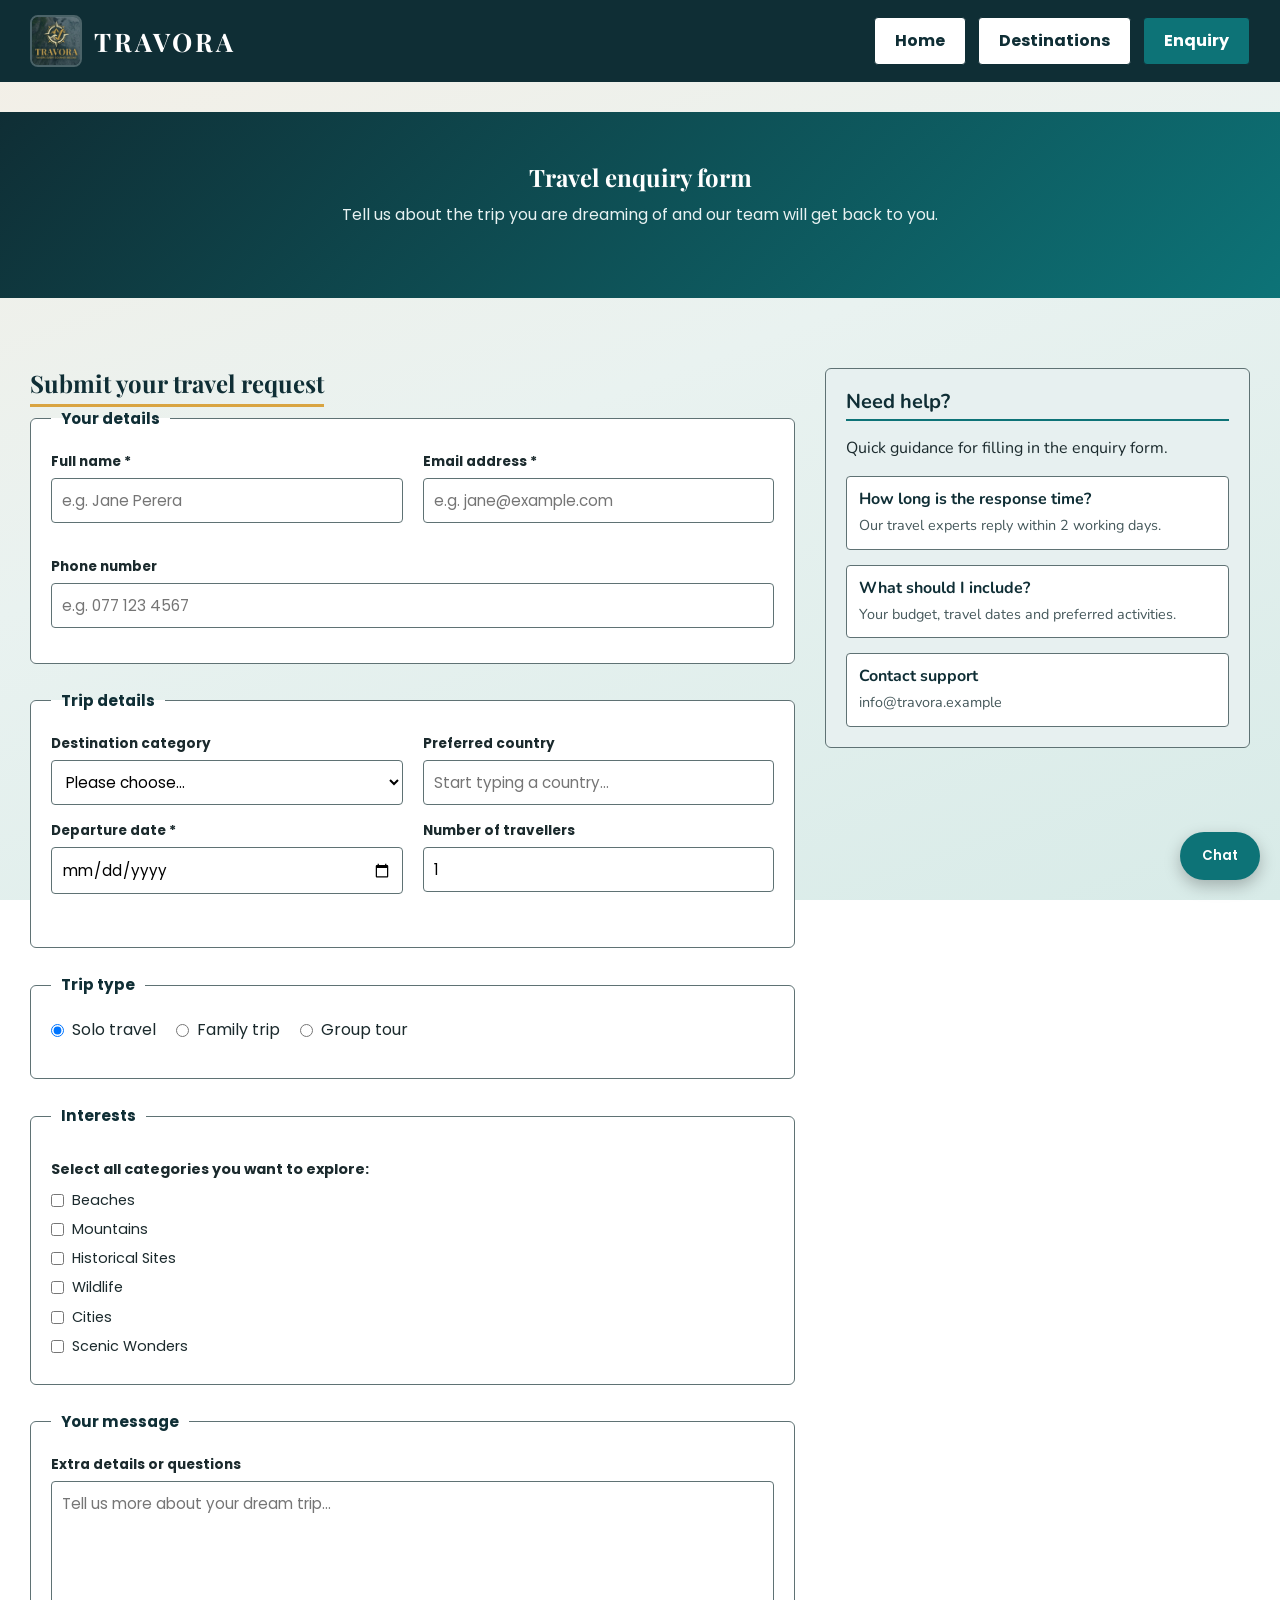
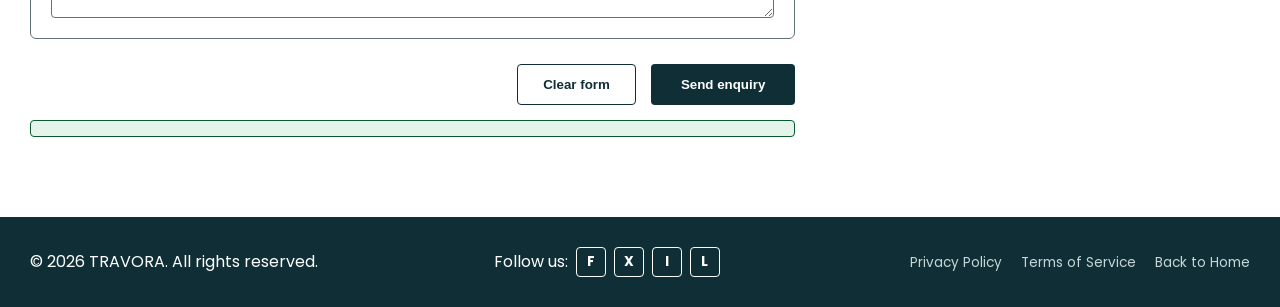
<file: enquiry.html>
<!DOCTYPE html>
<html lang="en">
<head>
    <meta charset="UTF-8">
    <meta name="viewport" content="width=device-width, initial-scale=1.0">
    <title>TRAVORA - Travel Enquiry</title>
    <link rel="preconnect" href="https://fonts.googleapis.com">
    <link rel="preconnect" href="https://fonts.gstatic.com" crossorigin>
    <link href="https://fonts.googleapis.com/css2?family=Playfair+Display:wght@600;700;900&family=Poppins:wght@300;400;500;600&family=Nunito:wght@400;600;700&display=swap" rel="stylesheet">
    <link rel="stylesheet" href="global.css">
    <link rel="stylesheet" href="style.css">
</head>
<body>

    <a href="#main-content" class="skip-link">Skip to main content</a>

    <header>
        <div class="logo-container">
            <img class="logo" src="images/logo.jpg" alt="TRAVORA logo">
            <span class="site-name">TRAVORA</span>
        </div>
        <nav aria-label="Main Navigation">
            <ul class="nav-links">
                <li><a href="index.html" class="nav-btn">Home</a></li>
                <li><a href="destinations.html" class="nav-btn">Destinations</a></li>
                <li><a href="enquiry.html" class="nav-btn active">Enquiry</a></li>
            </ul>
        </nav>
    </header>

    <main id="main-content">

        <section class="promo-banner" aria-labelledby="enquiry-heading">
            <h1 id="enquiry-heading">Travel enquiry form</h1>
            <p>Tell us about the trip you are dreaming of and our team will get back to you.</p>
        </section>

        <div class="form-layout-container">

            <!-- ===== LEFT: the enquiry form ===== -->
            <section class="form-section" aria-labelledby="form-heading">
                <h2 id="form-heading">Submit your travel request</h2>

                <!-- novalidate turns OFF the browser's HTML5 validation, so ALL
                     checking is done by JavaScript (coursework rule). -->
                <form action="#" method="post" id="enquiry-form" novalidate>

                    <!-- GROUP 1: Personal details -->
                    <fieldset class="form-group">
                        <legend>Your details</legend>

                        <div class="form-row">
                            <!-- Element type 1: text input -->
                            <div class="input-field-block">
                                <label for="fullname">Full name *</label>
                                <input type="text" id="fullname" name="fullname"
                                       placeholder="e.g. Jane Perera"
                                       aria-describedby="fullname-error">
                                <span class="error-msg" id="fullname-error"></span>
                            </div>

                            <!-- Element type 2: email address (kept as text so no HTML5 check) -->
                            <div class="input-field-block">
                                <label for="email">Email address *</label>
                                <input type="text" id="email" name="email"
                                       placeholder="e.g. jane@example.com"
                                       aria-describedby="email-error">
                                <span class="error-msg" id="email-error"></span>
                            </div>
                        </div>

                        <div class="form-row">
                            <!-- Element type 3: telephone -->
                            <div class="input-field-block">
                                <label for="phone">Phone number</label>
                                <input type="tel" id="phone" name="phone"
                                       placeholder="e.g. 077 123 4567">
                            </div>
                        </div>
                    </fieldset>

                    <!-- GROUP 2: Trip details -->
                    <fieldset class="form-group">
                        <legend>Trip details</legend>

                        <div class="form-row">
                            <!-- Element type 4: drop-down select -->
                            <div class="input-field-block">
                                <label for="category">Destination category</label>
                                <select id="category" name="category">
                                    <option value="">Please choose...</option>
                                    <option value="beaches">Beaches</option>
                                    <option value="mountains">Mountains</option>
                                    <option value="historical">Historical Sites</option>
                                    <option value="wildlife">Wildlife</option>
                                    <option value="cities">Cities</option>
                                    <option value="scenic">Scenic Wonders</option>
                                </select>
                            </div>

                            <!-- Element type 5: text input with datalist suggestions -->
                            <div class="input-field-block">
                                <label for="country">Preferred country</label>
                                <input type="text" id="country" name="country"
                                       list="countries" placeholder="Start typing a country...">
                                <datalist id="countries"></datalist>
                            </div>
                        </div>

                        <div class="form-row">
                            <!-- Element type 6: date input -->
                            <div class="input-field-block">
                                <label for="depart">Departure date *</label>
                                <input type="date" id="depart" name="depart"
                                       aria-describedby="depart-error">
                                <span class="error-msg" id="depart-error"></span>
                            </div>

                            <!-- Element type 7: number input -->
                            <div class="input-field-block">
                                <label for="travellers">Number of travellers</label>
                                <input type="number" id="travellers" name="travellers" value="1" step="1">
                            </div>
                        </div>
                    </fieldset>

                    <!-- GROUP 3: Trip type (radio buttons - choose one) -->
                    <fieldset class="form-group">
                        <legend>Trip type</legend>
                        <div class="form-row">
                            <!-- Element type 8: radio buttons -->
                            <div class="choice-row">
                                <input type="radio" id="solo" name="triptype" value="solo" checked>
                                <label for="solo">Solo travel</label>
                            </div>
                            <div class="choice-row">
                                <input type="radio" id="family" name="triptype" value="family">
                                <label for="family">Family trip</label>
                            </div>
                            <div class="choice-row">
                                <input type="radio" id="group" name="triptype" value="group">
                                <label for="group">Group tour</label>
                            </div>
                        </div>
                    </fieldset>

                    <!-- GROUP 4: Interests (checkboxes - choose any) -->
                    <fieldset class="form-group">
                        <legend>Interests</legend>
                        <div class="checkbox-group-block">
                            <p class="checkbox-title">Select all categories you want to explore:</p>
                            <!-- Element type 9: checkboxes -->
                            <label class="checkbox-label" for="i-beach">
                                <input type="checkbox" id="i-beach" name="interest-beach" value="beaches">
                                Beaches
                            </label>
                            <label class="checkbox-label" for="i-mountain">
                                <input type="checkbox" id="i-mountain" name="interest-mountain" value="mountains">
                                Mountains
                            </label>
                            <label class="checkbox-label" for="i-history">
                                <input type="checkbox" id="i-history" name="interest-history" value="historical">
                                Historical Sites
                            </label>
                            <label class="checkbox-label" for="i-wildlife">
                                <input type="checkbox" id="i-wildlife" name="interest-wildlife" value="wildlife">
                                Wildlife
                            </label>
                            <label class="checkbox-label" for="i-cities">
                                <input type="checkbox" id="i-cities" name="interest-cities" value="cities">
                                Cities
                            </label>
                            <label class="checkbox-label" for="i-scenic">
                                <input type="checkbox" id="i-scenic" name="interest-scenic" value="scenic">
                                Scenic Wonders
                            </label>
                        </div>
                    </fieldset>

                    <!-- GROUP 5: Message -->
                    <fieldset class="form-group">
                        <legend>Your message</legend>
                        <!-- Element type 10: textarea -->
                        <div class="input-field-block full-width">
                            <label for="message">Extra details or questions</label>
                            <textarea id="message" name="message" rows="5"
                                      placeholder="Tell us more about your dream trip..."></textarea>
                        </div>
                    </fieldset>

                    <div class="form-actions">
                        <button type="reset" class="reset-btn">Clear form</button>
                        <button type="submit" class="submit-btn">Send enquiry</button>
                    </div>

                    <!-- JavaScript writes the success message here.
                         role="status" + aria-live tell screen readers to announce it. -->
                    <p class="success-msg" id="form-success" role="status" aria-live="polite"></p>

                </form>
            </section>

            <!-- ===== RIGHT: help sidebar ===== -->
            <aside class="sidebar-block" aria-labelledby="sidebar-heading">
                <h2 id="sidebar-heading">Need help?</h2>
                <p>Quick guidance for filling in the enquiry form.</p>

                <div class="faq-card">
                    <h3>How long is the response time?</h3>
                    <p>Our travel experts reply within 2 working days.</p>
                </div>
                <div class="faq-card">
                    <h3>What should I include?</h3>
                    <p>Your budget, travel dates and preferred activities.</p>
                </div>
                <div class="faq-card">
                    <h3>Contact support</h3>
                    <p>info@travora.example</p>
                </div>
            </aside>

        </div>

    </main>

    <footer>
        <div class="footer-left">
            <p>&copy; 2026 TRAVORA. All rights reserved.</p>
        </div>
        <div class="footer-socials">
            <span>Follow us:</span>
            <a href="#" class="social-box" aria-label="Facebook">F</a>
            <a href="#" class="social-box" aria-label="X">X</a>
            <a href="#" class="social-box" aria-label="Instagram">I</a>
            <a href="#" class="social-box" aria-label="LinkedIn">L</a>
        </div>
        <div class="footer-links">
            <a href="#">Privacy Policy</a>
            <a href="#">Terms of Service</a>
            <a href="index.html">Back to Home</a>
        </div>
    </footer>

    <button type="button" id="to-top" class="to-top" aria-label="Back to top">&uarr;</button>

    <div id="chatbot-root"></div>

    <!-- Runs the custom JavaScript form validation -->
    <script src="countries.js"></script>
    <script src="validation.js"></script>
    <script src="chatbot.js"></script>
    <script src="interactive.js"></script>
</body>
</html>
</file>
<file: global.css>
/* ==========================================================
   GLOBAL STYLESHEET  (shared by every page for consistency)
   Coursework: this is the "Global CSS file ... to maintain a
   consistent style" required by the brief.
   ========================================================== */

/* ---- 1. Reset: remove the browser's default spacing ---- */
* {
    margin: 0;
    padding: 0;
    box-sizing: border-box;
}

/* ---- 2. Colour palette (kept in one place with variables) ----
   Colours chosen for strong contrast (checked against WCAG AA). */
:root {
    --primary-dark: #0f2e35;   /* deep teal-navy: header, footer, buttons */
    --primary: #0d7377;        /* teal accent */
    --primary-hover: #0a5a5d;  /* darker teal for hover */
    --accent: #d9a441;         /* warm gold accent for an elegant touch */
    --bg-page: #f6f8f8;        /* very light page background */
    --bg-light: #e7f0f0;       /* light panels */
    --surface: #ffffff;        /* cards / inputs */
    --text: #1b2a2d;           /* near-black body text (high contrast) */
    --text-muted: #45585b;     /* softer text, still AA on white */
    --border-color: #5f7274;   /* borders */
    --white: #ffffff;
    --error: #b00020;          /* accessible red for error messages */
    --success: #0a5a2f;        /* accessible green for success message */
    /* Elegant, eye-catching fonts (loaded from Google Fonts in each page) */
    --font-head: 'Playfair Display', Georgia, serif;   /* elegant headings */
    --font-body: 'Poppins', Arial, Helvetica, sans-serif; /* clean body text */
}

/* ---- 3. Base typography ----
   Poppins for body text (clean and modern), Playfair Display for
   headings (elegant and eye-catching). */
body {
    font-family: var(--font-body);
    line-height: 1.6;
    color: var(--text);
    /* Soft elegant gradient instead of a flat white background.
       Fixed so it stays in place while the page scrolls. */
    background: linear-gradient(160deg, #f4efe6 0%, #e9f2f0 45%, #d8ebe8 100%);
    background-attachment: fixed;
    min-height: 100vh;
}

/* Headings use the elegant serif font for a premium travel-brand feel. */
h1, h2, h3, h4 {
    font-family: var(--font-head);
    line-height: 1.25;
    color: var(--primary-dark);
}

/* ---- 4. Links reset ---- */
a {
    text-decoration: none;
    color: inherit;
}

ul {
    list-style: none;
}

img {
    max-width: 100%;
    display: block;
}

/* ---- 5. Accessibility: visible keyboard focus ----
   Anyone tabbing with a keyboard can see where they are. */
a:focus,
button:focus,
input:focus,
select:focus,
textarea:focus {
    outline: 3px solid var(--primary);
    outline-offset: 2px;
}

/* ---- 6. Skip link: lets keyboard/screen-reader users jump
   straight to the main content. Hidden until focused. ---- */
.skip-link {
    position: absolute;
    left: -999px;
    top: 0;
    background: var(--primary-dark);
    color: var(--white);
    padding: 10px 16px;
    z-index: 2000;
}

.skip-link:focus {
    left: 10px;
    top: 10px;
}
</file>
<file: style.css>
/* ==========================================================
   PAGE STYLES  (additional external CSS, layered on top of
   global.css). Together these give the site 8+ CSS rules on
   every page as required by the brief.
   ========================================================== */

/* ==========================================
   1. HEADER & MAIN NAVIGATION
   ========================================== */
header {
    display: flex;
    justify-content: space-between;
    align-items: center;
    background-color: var(--primary-dark);
    padding: 15px 30px;
    position: sticky;
    top: 0;
    z-index: 1000;
    flex-wrap: wrap;
    gap: 15px;
}

.logo-container {
    display: flex;
    align-items: center;
    gap: 12px;
}

.logo {
    width: 52px;
    height: 52px;
    border-radius: 8px;
    object-fit: cover;
    border: 2px solid rgba(255, 255, 255, 0.25);
}

.site-name {
    font-weight: 800;
    font-size: 1.2rem;
    letter-spacing: 1px;
    color: var(--white);
}

.nav-links {
    display: flex;
    flex-wrap: wrap;
    gap: 12px;
}

/* Links styled to look like BUTTONS (brief requirement) */
.nav-btn {
    display: inline-block;
    padding: 10px 20px;
    background-color: var(--surface);
    color: var(--primary-dark);
    border: 1px solid var(--primary-dark);
    font-weight: bold;
    border-radius: 4px;
    transition: background-color 0.2s ease, color 0.2s ease;
}

/* Hover effect (brief requirement) - clear colour change */
.nav-btn:hover {
    background-color: var(--primary);
    color: var(--white);
    cursor: pointer;
}

.nav-btn.active {
    background-color: var(--primary);
    color: var(--white);
}

/* ==========================================
   2. HERO BANNER (home page)
   ========================================== */
.hero-banner {
    display: flex;
    flex-wrap: wrap;
    align-items: center;
    padding: 40px 30px;
    background-color: var(--bg-light);
    gap: 30px;
}

.hero-content {
    flex: 1;
    min-width: 300px;
}

.hero-content h1 {
    font-size: 2.2rem;
    margin-bottom: 15px;
}

.hero-content p {
    margin-bottom: 20px;
    color: var(--text-muted);
}

.hero-image {
    flex: 1;
    min-width: 300px;
    border-radius: 8px;
    border: 1px solid var(--border-color);
}

/* A link styled as a big call-to-action button */
.cta-btn {
    display: inline-block;
    padding: 12px 30px;
    background-color: var(--primary-dark);
    color: var(--white);
    border: none;
    border-radius: 4px;
    font-weight: bold;
    font-size: 1rem;
    cursor: pointer;
    transition: background-color 0.2s ease;
}

.cta-btn:hover {
    background-color: var(--primary);
}

/* ==========================================
   3. FILTER GRID SECTION
   ========================================== */
.explorer-section {
    padding: 40px 30px;
}

.filter-header {
    display: flex;
    flex-wrap: wrap;
    justify-content: space-between;
    align-items: center;
    margin-bottom: 20px;
    gap: 15px;
}

.filter-controls {
    display: flex;
    flex-wrap: wrap;
    gap: 10px;
}

.filter-btn {
    padding: 8px 16px;
    background-color: var(--surface);
    color: var(--primary-dark);
    border: 1px solid var(--primary-dark);
    border-radius: 4px;
    cursor: pointer;
    font-size: 0.9rem;
    font-weight: bold;
    transition: background-color 0.2s ease, color 0.2s ease;
}

.filter-btn:hover {
    background-color: var(--primary);
    color: var(--white);
}

.filter-btn.active {
    background-color: var(--primary-dark);
    color: var(--white);
}

.filter-note {
    font-size: 0.9rem;
    color: var(--text-muted);
    margin-bottom: 25px;
    padding: 12px;
    background-color: var(--bg-light);
    border-left: 4px solid var(--primary);
}

/* Responsive card grid */
.grid-container {
    display: grid;
    grid-template-columns: repeat(auto-fill, minmax(260px, 1fr));
    gap: 25px;
}

.destination-card {
    background-color: var(--surface);
    border: 1px solid #dbe6e5;
    border-radius: 10px;
    overflow: hidden;
    display: flex;
    flex-direction: column;
    box-shadow: 0 6px 16px rgba(15, 46, 53, 0.08);
}

.card-image {
    width: 100%;
    height: 170px;
    object-fit: cover;
    border-bottom: 1px solid var(--border-color);
}

.card-body {
    padding: 15px;
    display: flex;
    flex-direction: column;
    flex-grow: 1;
}

.category-tag {
    display: inline-block;
    align-self: flex-start;
    font-size: 0.72rem;
    font-weight: bold;
    padding: 3px 8px;
    margin-bottom: 8px;
    border-radius: 3px;
    /* Use primary-dark so white label text always meets WCAG AA (14.35:1) */
    background-color: var(--primary-dark);
    color: var(--white);
}

.card-title-row {
    display: flex;
    justify-content: space-between;
    align-items: baseline;
    margin-bottom: 5px;
    gap: 10px;
}

.card-title-row h3 {
    font-size: 1.1rem;
}

.price {
    font-weight: bold;
    color: var(--primary);
    white-space: nowrap;
}

.location {
    font-size: 0.85rem;
    color: var(--text-muted);
    margin-bottom: 10px;
}

.description-line {
    font-size: 0.9rem;
    margin-bottom: 15px;
    flex-grow: 1;
}

.card-footer-row {
    display: flex;
    justify-content: space-between;
    align-items: center;
    border-top: 1px solid var(--bg-light);
    padding-top: 10px;
}

.fee-info {
    font-weight: bold;
    font-size: 0.9rem;
}

/* ==========================================
   4. ACCESSIBLE DATA TABLE (destinations page)
   ========================================== */
.table-section {
    padding: 0 30px 40px;
}

.data-table {
    width: 100%;
    border-collapse: collapse;
    background-color: var(--surface);
}

.data-table caption {
    text-align: left;
    font-weight: bold;
    margin-bottom: 10px;
    color: var(--primary-dark);
}

.data-table th,
.data-table td {
    border: 1px solid var(--border-color);
    padding: 12px;
    text-align: left;
    font-size: 0.9rem;
}

.data-table th {
    background-color: var(--primary-dark);
    color: var(--white);
}

.data-table tr:nth-child(even) td {
    background-color: var(--bg-light);
}

/* ==========================================
   5. PROMO / CALL-TO-ACTION BANNER
   ========================================== */
.promo-banner {
    background: linear-gradient(135deg, var(--primary-dark) 0%, var(--primary) 100%);
    color: var(--white);
    padding: 50px 30px;
    text-align: center;
    margin: 30px 0;
}

.promo-banner h1,
.promo-banner h2 {
    margin-bottom: 10px;
    color: var(--white);
}

.promo-banner p {
    margin-bottom: 20px;
    max-width: 700px;
    margin-left: auto;
    margin-right: auto;
    color: #e8f2f2;
}

/* Gold call-to-action button that stands out on the teal banner */
.form-route-btn {
    display: inline-block;
    padding: 12px 28px;
    border: 2px solid var(--accent);
    border-radius: 4px;
    font-weight: bold;
    background-color: var(--accent);
    color: var(--primary-dark);
    transition: background-color 0.2s ease, transform 0.15s ease;
}

.form-route-btn:hover {
    background-color: #c8912f;
    border-color: #c8912f;
    color: var(--primary-dark);
    transform: translateY(-2px);
}

/* ==========================================
   6. TRAVEL ENQUIRY FORM LAYOUT
   ========================================== */
.form-layout-container {
    display: flex;
    flex-wrap: wrap;
    padding: 40px 30px;
    gap: 30px;
}

.form-section {
    flex: 2;
    min-width: 320px;
}

.form-subtext {
    margin-bottom: 20px;
    color: var(--text-muted);
}

.form-group {
    border: 1px solid var(--border-color);
    border-radius: 6px;
    padding: 20px;
    margin-bottom: 25px;
    background-color: var(--surface);
}

.form-group legend {
    padding: 0 10px;
    font-weight: bold;
    font-size: 0.95rem;
    color: var(--primary-dark);
}

.form-row {
    display: flex;
    flex-wrap: wrap;
    gap: 20px;
    margin-bottom: 15px;
}

.input-field-block {
    flex: 1;
    min-width: 200px;
    display: flex;
    flex-direction: column;
}

.input-field-block.full-width {
    width: 100%;
    flex-basis: 100%;
}

.input-field-block label {
    font-size: 0.85rem;
    font-weight: bold;
    margin-bottom: 5px;
}

.input-field-block input,
.input-field-block select,
.input-field-block textarea {
    padding: 10px;
    border: 1px solid var(--border-color);
    border-radius: 4px;
    font-size: 0.95rem;
    background-color: var(--surface);
    font-family: inherit;
}

/* Radio / checkbox rows sit inline with their label */
.choice-row {
    display: flex;
    align-items: center;
    gap: 8px;
}

.choice-row label {
    margin-bottom: 0;
    font-weight: normal;
}

.checkbox-group-block {
    margin-top: 10px;
}

.checkbox-title {
    font-size: 0.9rem;
    font-weight: bold;
    margin-bottom: 8px;
}

.checkbox-label {
    display: flex;
    align-items: center;
    gap: 8px;
    margin-bottom: 6px;
    font-size: 0.9rem;
    cursor: pointer;
}

/* Error text shown by JavaScript */
.error-msg {
    color: var(--error);
    font-size: 0.82rem;
    font-weight: bold;
    margin-top: 4px;
    min-height: 1.1em;
}

/* Success message shown by JavaScript after a valid submit */
.success-msg {
    color: var(--success);
    background-color: #e5f4ea;
    border: 1px solid var(--success);
    border-radius: 4px;
    padding: 0;
    margin-top: 15px;
    font-weight: bold;
    min-height: 1.1em;
}

.success-msg:not(:empty) {
    padding: 14px;
}

.form-actions {
    display: flex;
    justify-content: flex-end;
    gap: 15px;
}

.reset-btn {
    padding: 12px 25px;
    background: none;
    border: 1px solid var(--primary-dark);
    border-radius: 4px;
    color: var(--primary-dark);
    font-weight: bold;
    cursor: pointer;
}

.reset-btn:hover {
    background-color: var(--bg-light);
}

.submit-btn {
    padding: 12px 30px;
    background-color: var(--primary-dark);
    color: var(--white);
    border: none;
    border-radius: 4px;
    cursor: pointer;
    font-weight: bold;
    transition: background-color 0.2s ease;
}

.submit-btn:hover {
    background-color: var(--primary);
}

/* Enquiry page sidebar - clear readable font for help section */
.sidebar-block {
    flex: 1;
    min-width: 250px;
    background-color: var(--bg-light);
    border: 1px solid var(--border-color);
    border-radius: 6px;
    padding: 20px;
    height: fit-content;
    font-family: 'Nunito', Arial, sans-serif;
}

.sidebar-block h2 {
    font-family: 'Nunito', Arial, sans-serif;
    font-size: 1.25rem;
    font-weight: 700;
    margin-bottom: 15px;
    border-bottom: 2px solid var(--primary);
    padding-bottom: 5px;
    color: var(--primary-dark);
}

.faq-card h3 {
    font-family: 'Nunito', Arial, sans-serif;
    font-size: 1rem;
    font-weight: 700;
    margin-bottom: 6px;
    color: var(--primary-dark);
}

.faq-card {
    background-color: var(--surface);
    border: 1px solid var(--border-color);
    border-radius: 4px;
    padding: 12px;
    margin-top: 15px;
}

.faq-card p {
    font-family: 'Nunito', Arial, sans-serif;
    font-size: 0.9rem;
    color: var(--text-muted);
    line-height: 1.5;
}

/* Interactive success panel after form submit */
.success-msg-visible {
    display: flex;
    flex-direction: column;
    align-items: flex-start;
    gap: 6px;
    padding: 20px !important;
    background: linear-gradient(135deg, #e8f8ee 0%, #d4f0dc 100%);
    border: 2px solid var(--success);
    border-radius: 10px;
    animation: successPop 0.5s ease;
}

.success-icon {
    display: inline-flex;
    align-items: center;
    justify-content: center;
    width: 36px;
    height: 36px;
    background-color: var(--success);
    color: var(--white);
    border-radius: 50%;
    font-size: 1.2rem;
    font-weight: bold;
    margin-bottom: 4px;
}

.success-title {
    font-family: var(--font-head);
    font-size: 1.35rem;
    color: var(--primary-dark);
}

.success-text {
    font-weight: normal;
    color: var(--text);
    font-size: 0.95rem;
}

@keyframes successPop {
    from { transform: scale(0.9); opacity: 0; }
    to   { transform: scale(1); opacity: 1; }
}

/* ==========================================
   7. FOOTER
   ========================================== */
footer {
    background-color: var(--primary-dark);
    color: var(--white);
    padding: 30px;
    display: flex;
    flex-wrap: wrap;
    justify-content: space-between;
    align-items: center;
    gap: 20px;
    margin-top: 40px;
}

.footer-left small {
    display: block;
    color: #c7d6d6;
    margin-top: 5px;
}

.footer-socials {
    display: flex;
    align-items: center;
    gap: 8px;
}

.social-box {
    display: inline-block;
    width: 30px;
    height: 30px;
    border: 1px solid var(--white);
    border-radius: 4px;
    text-align: center;
    line-height: 28px;
    font-weight: bold;
    font-size: 0.85rem;
}

.social-box:hover {
    background-color: var(--primary);
}

.footer-links a {
    margin-left: 15px;
    font-size: 0.85rem;
    color: #c7d6d6;
}

.footer-links a:hover {
    color: var(--white);
    text-decoration: underline;
}

/* ==========================================
   8. TRAVORA EXTRAS (branding, search, video, chatbot)
   ========================================== */

/* Elegant wordmark for the site name */
.site-name {
    font-family: var(--font-head);
    font-size: 1.6rem;
    font-weight: 700;
    letter-spacing: 3px;
    color: var(--white);
}

/* Small uppercase label above the hero heading */
.eyebrow {
    letter-spacing: 3px;
    font-size: 0.8rem;
    font-weight: 600;
    color: var(--primary);
    margin-bottom: 8px;
}

.hero-content h1 {
    font-size: 2.8rem;
}

/* ---- Search bar ---- */
.search-row {
    display: flex;
    align-items: center;
    gap: 15px;
    margin-bottom: 20px;
    flex-wrap: wrap;
}

.search-input {
    flex: 1;
    min-width: 240px;
    padding: 12px 18px;
    border: 1px solid var(--border-color);
    border-radius: 30px;
    font-size: 0.95rem;
    font-family: inherit;
    background-color: var(--surface);
}

.result-count {
    color: var(--text-muted);
    font-size: 0.85rem;
    font-weight: 500;
}

/* ---- Interactive card hover (lift + zoom) ---- */
.destination-card {
    transition: transform 0.25s ease, box-shadow 0.25s ease;
}

.destination-card:hover {
    transform: translateY(-6px);
    box-shadow: 0 12px 26px rgba(15, 46, 53, 0.18);
}

.card-image {
    transition: transform 0.4s ease;
}

.destination-card:hover .card-image {
    transform: scale(1.06);
}

/* ---- Video banner (destinations page) ---- */
.video-hero {
    position: relative;
    z-index: 0;
    height: 60vh;
    min-height: 360px;
    display: flex;
    align-items: center;
    justify-content: center;
    text-align: center;
    overflow: hidden;
}

.video-bg {
    position: absolute;
    top: 50%;
    left: 50%;
    min-width: 100%;
    min-height: 100%;
    transform: translate(-50%, -50%);
    object-fit: cover;
    z-index: 1;
}

.video-overlay {
    position: absolute;
    top: 0;
    left: 0;
    right: 0;
    bottom: 0;
    background: linear-gradient(rgba(15, 46, 53, 0.55), rgba(15, 46, 53, 0.7));
    z-index: 2;
}

.video-hero-content {
    position: relative;
    z-index: 3;
    color: var(--white);
    max-width: 800px;
    padding: 20px;
}

.video-hero-content h1 {
    color: var(--white);
    font-size: 3rem;
    margin-bottom: 15px;
}

.video-hero-content p {
    font-size: 1.1rem;
    color: #eef5f5;
}

/* ---- Chatbot widget ---- */
.chat-toggle {
    position: fixed;
    right: 20px;
    bottom: 20px;
    z-index: 3000;
    background-color: var(--primary);
    color: var(--white);
    border: none;
    border-radius: 30px;
    padding: 14px 22px;
    font-family: var(--font-body);
    font-weight: 600;
    cursor: pointer;
    box-shadow: 0 6px 16px rgba(0, 0, 0, 0.25);
}

.chat-toggle:hover {
    background-color: var(--primary-hover);
}

.chat-window {
    position: fixed;
    right: 20px;
    bottom: 80px;
    width: 320px;
    max-width: 90vw;
    height: 430px;
    max-height: 70vh;
    background-color: var(--surface);
    border: 1px solid var(--border-color);
    border-radius: 12px;
    box-shadow: 0 12px 30px rgba(0, 0, 0, 0.3);
    display: none;
    flex-direction: column;
    overflow: hidden;
    z-index: 3000;
}

.chat-header {
    background-color: var(--primary-dark);
    color: var(--white);
    padding: 12px 15px;
    display: flex;
    justify-content: space-between;
    align-items: center;
    font-family: var(--font-head);
    letter-spacing: 1px;
}

.chat-close {
    background: none;
    border: none;
    color: var(--white);
    font-weight: bold;
    cursor: pointer;
    font-size: 1rem;
}

.chat-messages {
    flex: 1;
    padding: 12px;
    overflow-y: auto;
    display: flex;
    flex-direction: column;
    gap: 8px;
    background-color: var(--bg-page);
}

.chat-msg {
    padding: 8px 12px;
    border-radius: 12px;
    max-width: 85%;
    font-size: 0.9rem;
    line-height: 1.4;
}

.chat-msg.bot {
    background-color: var(--bg-light);
    color: var(--text);
    align-self: flex-start;
    border-bottom-left-radius: 2px;
}

.chat-msg.user {
    background-color: var(--primary);
    color: var(--white);
    align-self: flex-end;
    border-bottom-right-radius: 2px;
}

.chat-input-row {
    display: flex;
    border-top: 1px solid var(--border-color);
}

.chat-input {
    flex: 1;
    border: none;
    padding: 12px;
    font-family: inherit;
    font-size: 0.9rem;
}

.chat-send {
    background-color: var(--primary);
    color: var(--white);
    border: none;
    padding: 0 18px;
    cursor: pointer;
    font-weight: 600;
}

.chat-send:hover {
    background-color: var(--primary-hover);
}

/* ==========================================
   9. INTERACTIVE EXTRAS (hero video, stats, popup, animations)
   ========================================== */

/* Elegant gold underline under the main section headings */
.explorer-section > .filter-header h2,
.table-section h2,
.form-section h2 {
    display: inline-block;
    padding-bottom: 6px;
    border-bottom: 3px solid var(--accent);
}

/* Home hero video is a bit taller for impact */
.home-hero {
    height: 70vh;
    min-height: 420px;
}

/* Light eyebrow + gold CTA that stand out on the dark video */
.eyebrow.light {
    color: var(--accent);
}

.hero-cta {
    background-color: var(--accent);
    color: var(--primary-dark);
}

.hero-cta:hover {
    background-color: #c8912f;
}

/* Header gains a shadow once you scroll (added by interactive.js) */
header {
    transition: box-shadow 0.3s ease;
}

header.scrolled {
    box-shadow: 0 4px 14px rgba(0, 0, 0, 0.25);
}

/* ---- Animated statistics bar ---- */
.stats-bar {
    display: flex;
    flex-wrap: wrap;
    justify-content: space-around;
    gap: 20px;
    padding: 35px 30px;
    background-color: var(--primary-dark);
    color: var(--white);
    text-align: center;
}

.stat {
    display: flex;
    flex-direction: column;
    min-width: 120px;
}

.stat-number {
    font-family: var(--font-head);
    font-size: 2.4rem;
    font-weight: 700;
    color: var(--accent);
}

.stat-label {
    font-size: 0.9rem;
    letter-spacing: 1px;
}

/* ---- Scroll-reveal: fade + rise into view ---- */
.reveal {
    opacity: 0;
    transform: translateY(30px);
    transition: opacity 0.6s ease, transform 0.6s ease;
}

.reveal.visible {
    opacity: 1;
    transform: translateY(0);
}

/* ---- Cards are clickable ---- */
.destination-card {
    cursor: pointer;
}

.view-details-btn {
    background: none;
    border: none;
    color: var(--primary);
    font-weight: 600;
    font-size: 0.85rem;
    cursor: pointer;
    font-family: inherit;
    padding: 0;
}

.view-details-btn:hover {
    text-decoration: underline;
}

/* ---- Detail popup (modal) ---- */
.modal {
    display: none;
    position: fixed;
    top: 0;
    left: 0;
    right: 0;
    bottom: 0;
    z-index: 4000;
    align-items: center;
    justify-content: center;
    padding: 20px;
}

.modal-backdrop {
    position: absolute;
    top: 0;
    left: 0;
    right: 0;
    bottom: 0;
    background-color: rgba(15, 46, 53, 0.7);
}

.modal-box {
    position: relative;
    background-color: var(--surface);
    border-radius: 10px;
    max-width: 520px;
    width: 100%;
    overflow: hidden;
    box-shadow: 0 20px 50px rgba(0, 0, 0, 0.4);
    animation: pop 0.25s ease;
}

@keyframes pop {
    from { transform: scale(0.85) translateY(30px); opacity: 0; }
    to   { transform: scale(1) translateY(0); opacity: 1; }
}

.modal-box.modal-pop {
    animation: pop 0.35s cubic-bezier(0.34, 1.56, 0.64, 1);
}

/* Cards pop in when first loaded */
@keyframes cardPopIn {
    from { opacity: 0; transform: scale(0.92) translateY(20px); }
    to   { opacity: 1; transform: scale(1) translateY(0); }
}

.destination-card.card-pop-in {
    animation: cardPopIn 0.45s ease forwards;
}

/* Cards bounce when a filter is applied */
@keyframes filterPop {
    0%   { transform: scale(0.95); }
    50%  { transform: scale(1.03); }
    100% { transform: scale(1); }
}

.destination-card.card-filter-pop {
    animation: filterPop 0.35s ease;
}

.modal-close {
    position: absolute;
    top: 10px;
    right: 12px;
    background-color: rgba(0, 0, 0, 0.5);
    color: var(--white);
    border: none;
    width: 34px;
    height: 34px;
    border-radius: 50%;
    font-size: 1.2rem;
    cursor: pointer;
    z-index: 2;
}

.modal-img {
    width: 100%;
    height: 240px;
    object-fit: cover;
}

.modal-content {
    padding: 20px;
}

.modal-content h3 {
    font-size: 1.5rem;
    margin: 8px 0 4px;
}

.modal-content .description-line {
    margin: 12px 0;
}

.modal-content .cta-btn {
    margin-top: 10px;
}

/* ---- Back-to-top button ---- */
.to-top {
    display: none;
    position: fixed;
    left: 20px;
    bottom: 20px;
    z-index: 2500;
    width: 46px;
    height: 46px;
    border-radius: 50%;
    border: none;
    background-color: var(--primary-dark);
    color: var(--white);
    font-size: 1.2rem;
    cursor: pointer;
    box-shadow: 0 6px 16px rgba(0, 0, 0, 0.25);
}

.to-top:hover {
    background-color: var(--primary);
}

/* ==========================================
   10. RESPONSIVE DESIGN (mobile friendly)
   ========================================== */
@media (max-width: 768px) {
    header {
        flex-direction: column;
        text-align: center;
    }

    .form-layout-container {
        flex-direction: column;
    }

    .footer-links a {
        margin: 0 8px;
    }

    .hero-content h1 {
        font-size: 2.1rem;
    }

    .video-hero-content h1 {
        font-size: 2rem;
    }

    .stat-number {
        font-size: 1.8rem;
    }
}
</file>
